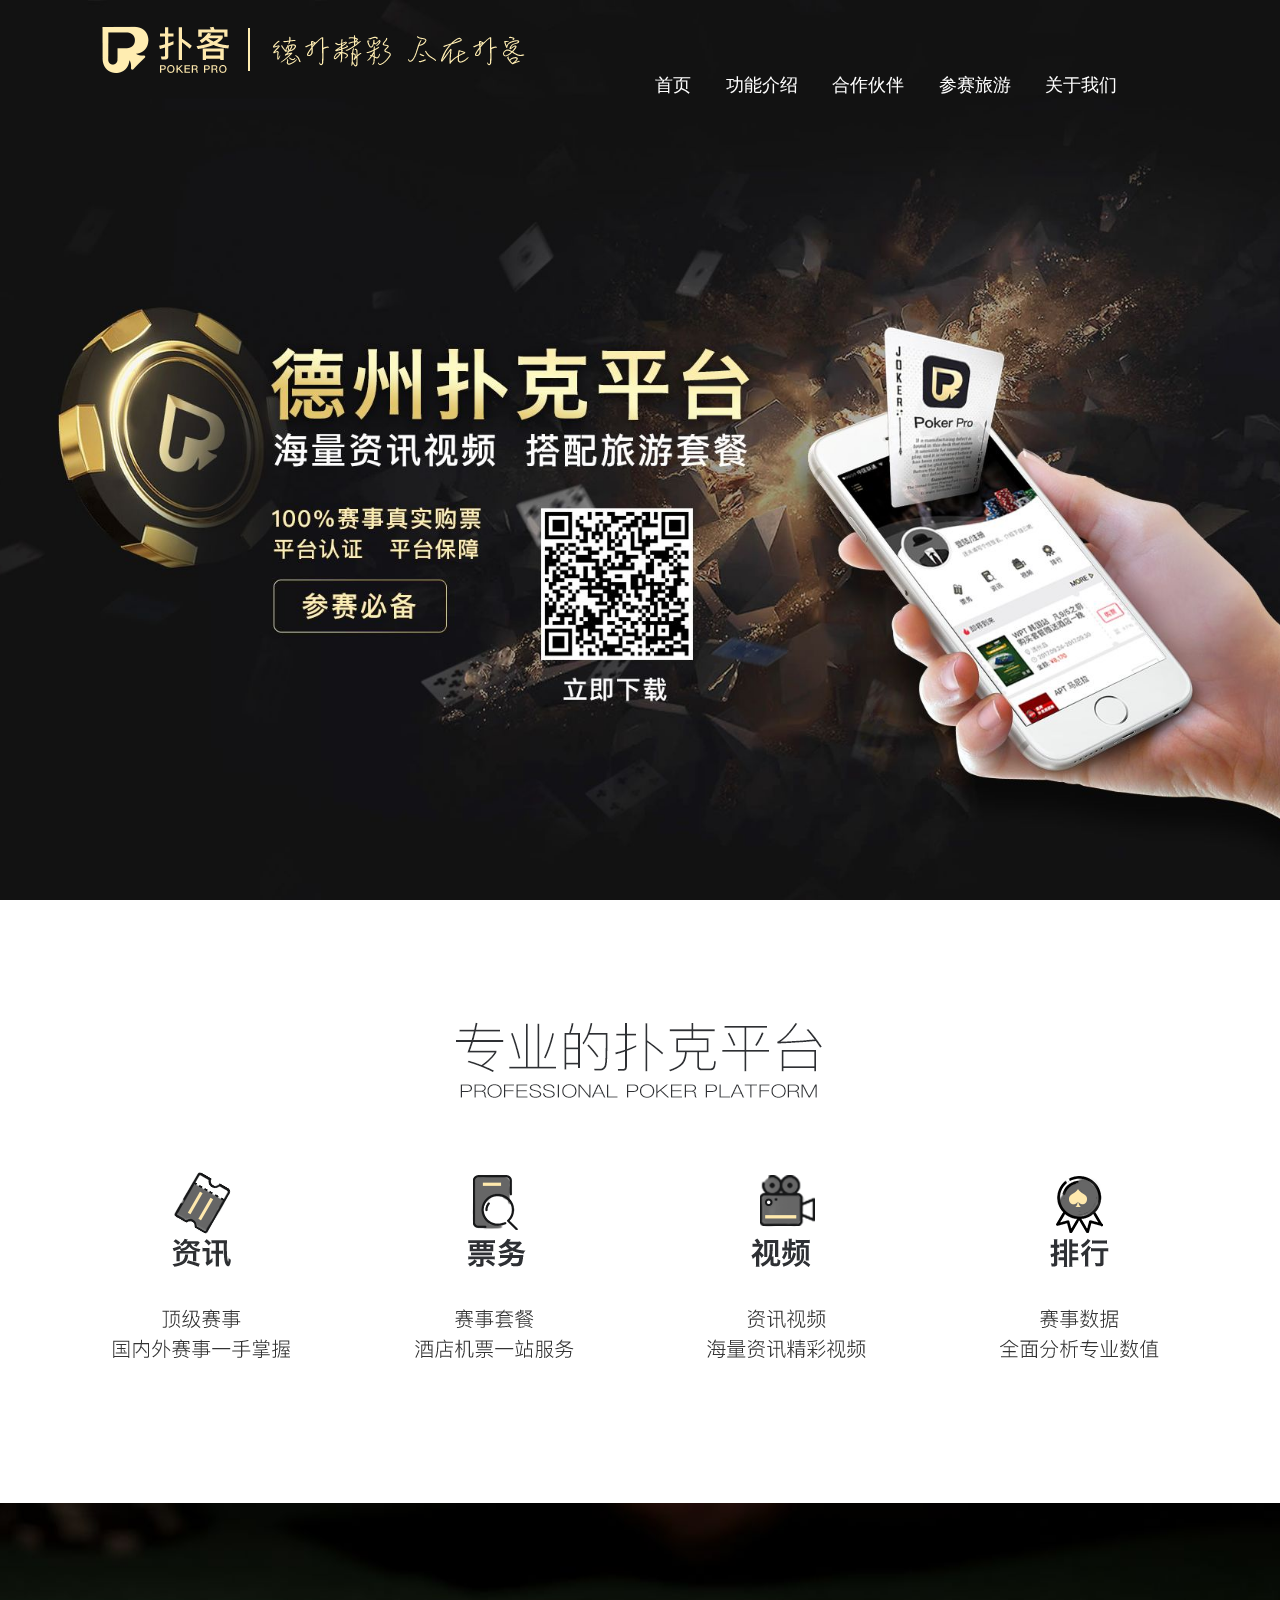
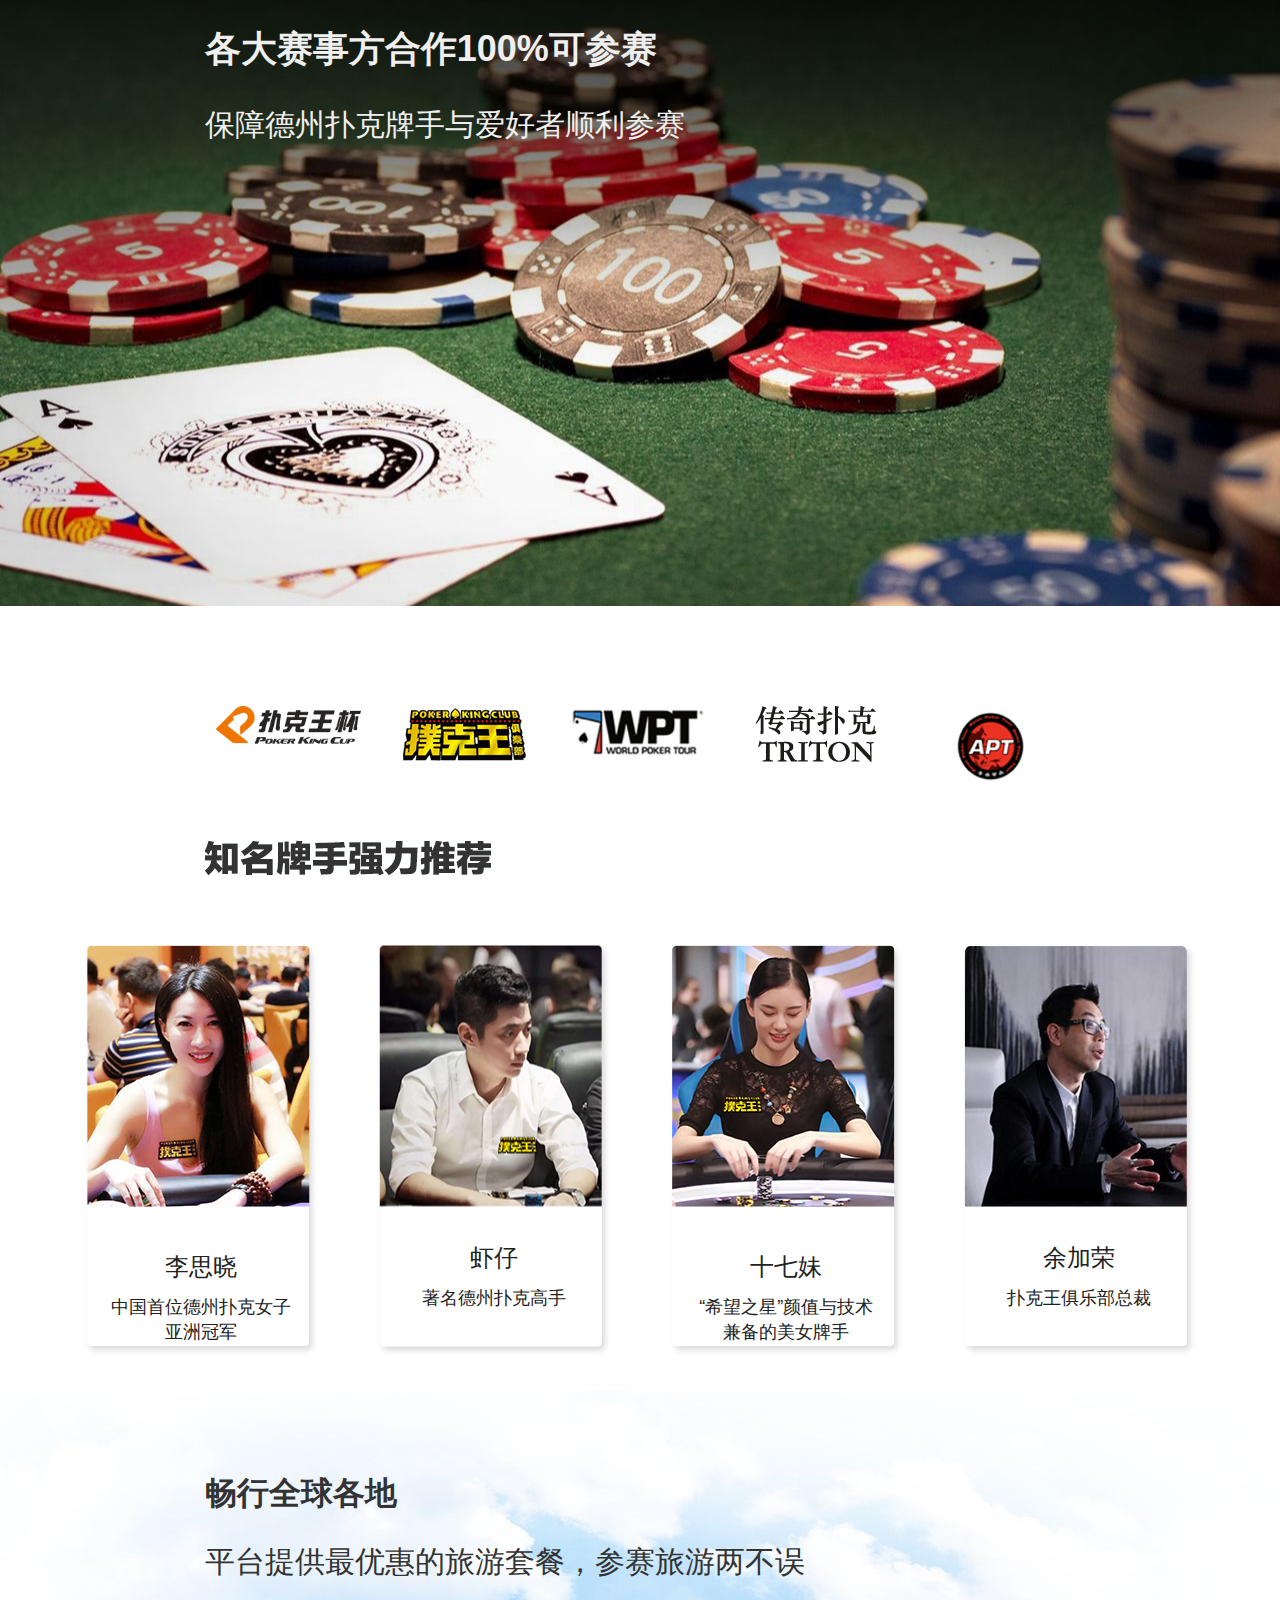
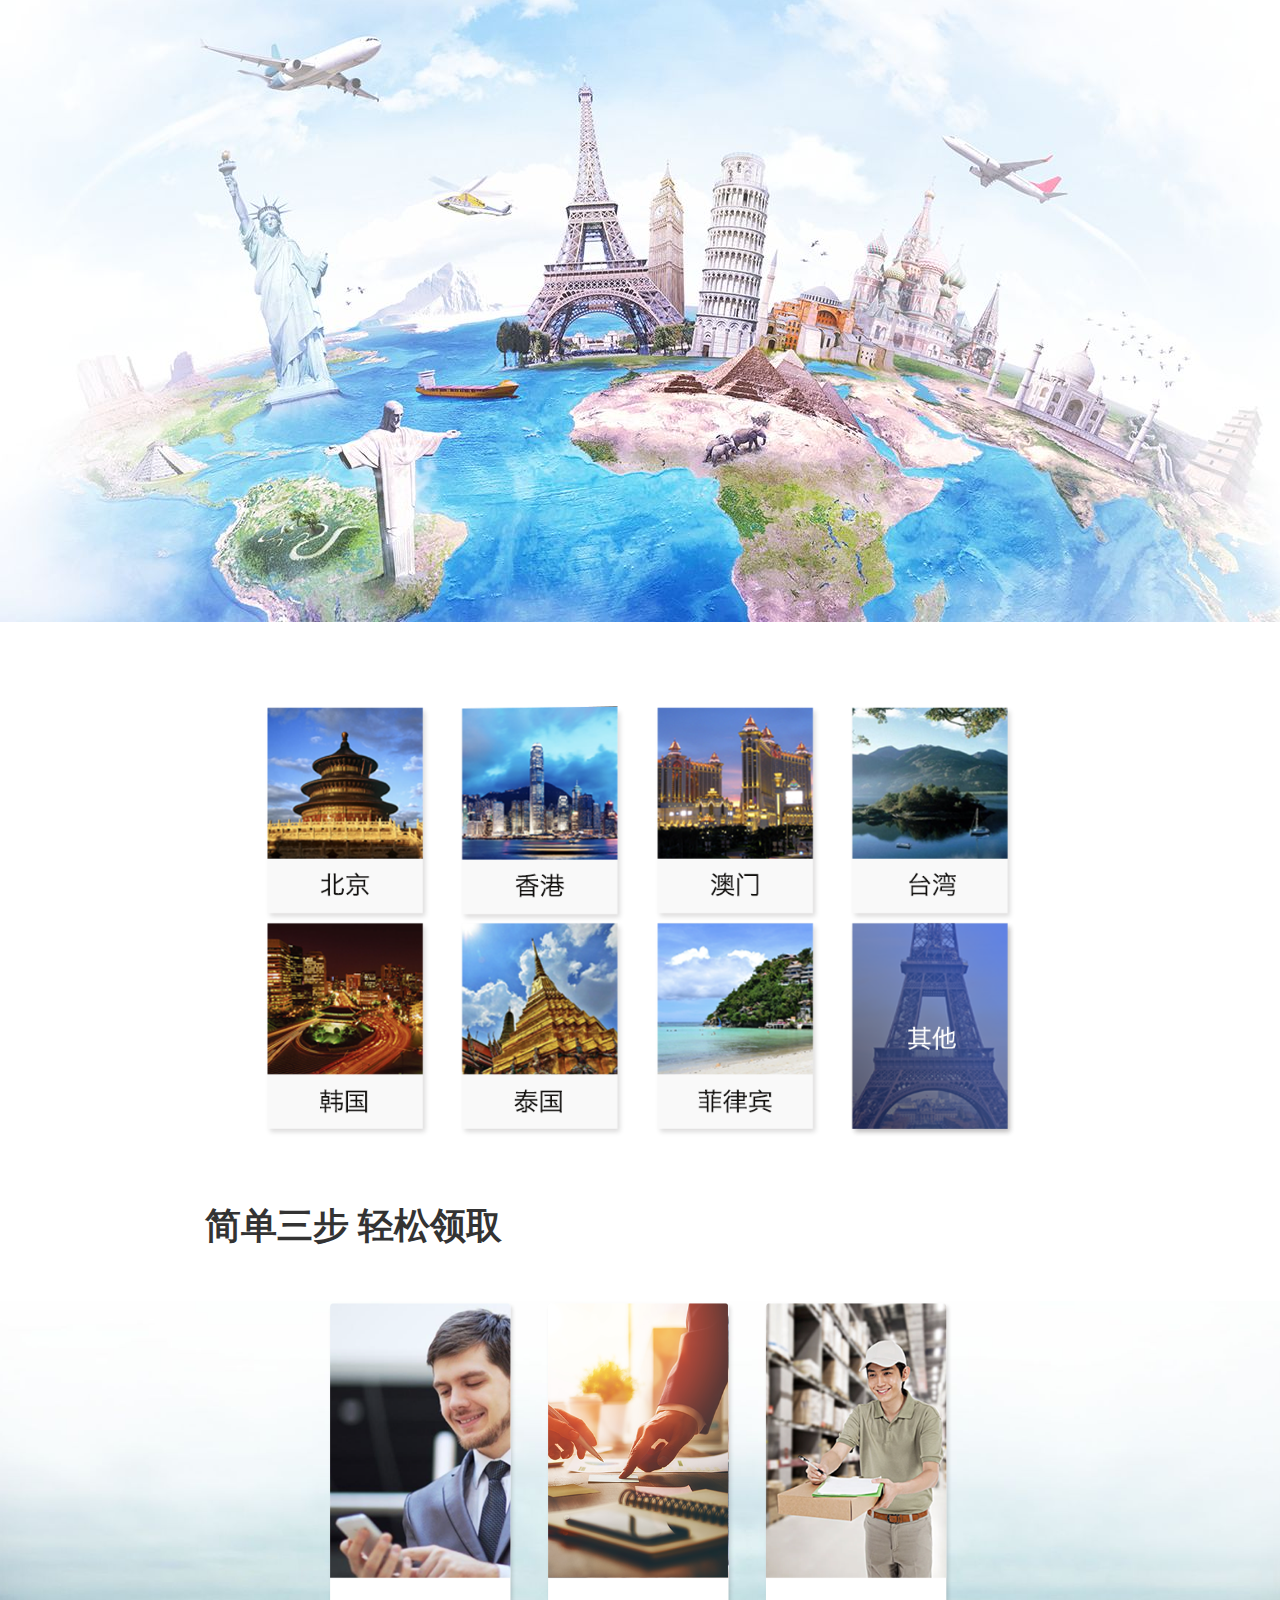
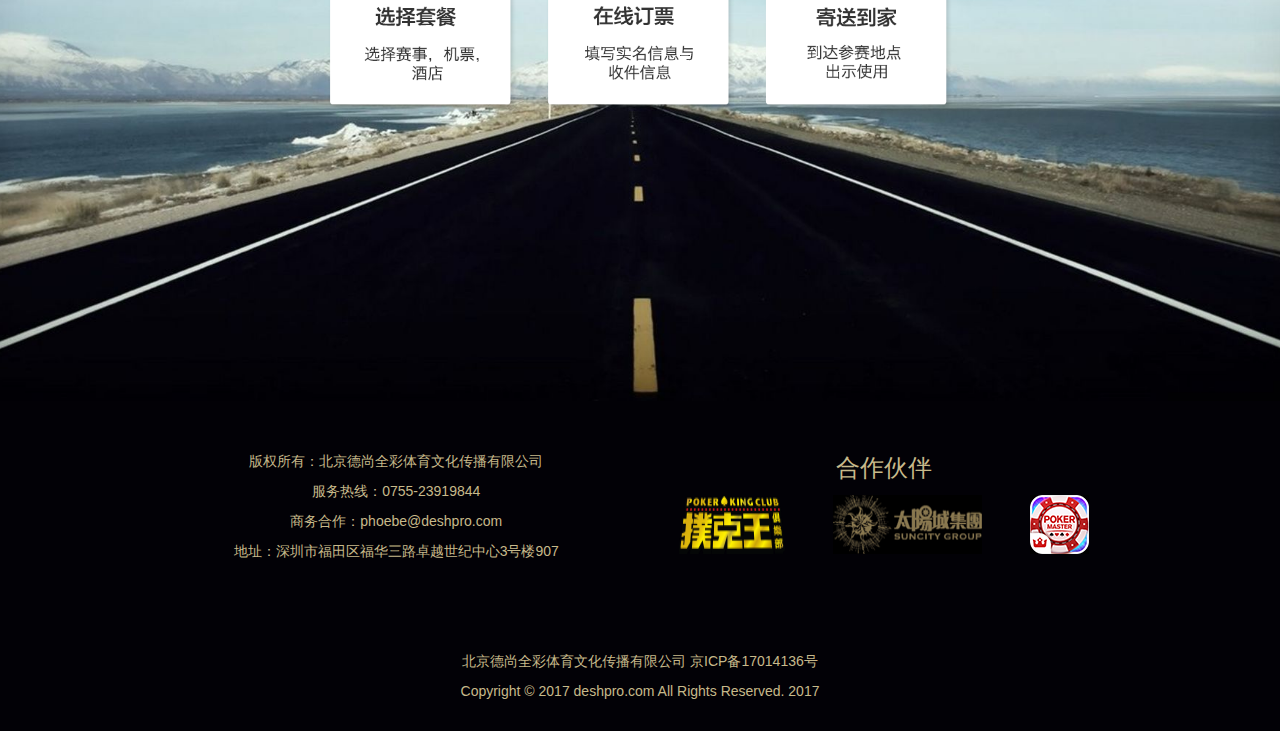
<file: index.html>
<!doctype html>
<!--[if lt IE 7]>      <html class="no-js lt-ie9 lt-ie8 lt-ie7" lang=""> <![endif]-->
<!--[if IE 7]>         <html class="no-js lt-ie9 lt-ie8" lang=""> <![endif]-->
<!--[if IE 8]>         <html class="no-js lt-ie9" lang=""> <![endif]-->
<!--[if gt IE 8]><!-->
<html class="no-js" lang="">
<!--<![endif]-->

<head>
<meta charset="utf-8">
<meta name="description" content="">
<meta name="viewport" content="width=device-width, initial-scale=1">
<title>Lexis - Minimal, Corporate Bootstrap template</title>
<link rel="stylesheet" href="css/bootstrap.min.css">
<link rel="stylesheet" href="css/flexslider.css">
<link rel="stylesheet" href="css/jquery.fancybox.css">
<link rel="stylesheet" href="css/main.css">
<link rel="stylesheet" href="css/responsive.css">
<link rel="stylesheet" href="css/font-icon.css">
<link rel="stylesheet" href="css/animate.min.css">
<link rel="stylesheet" href="https://maxcdn.bootstrapcdn.com/font-awesome/4.4.0/css/font-awesome.min.css">
</head>

<body>
<!-- header section -->
<section class="banner" role="banner" id="banner">
  <header id="header">
    <div class="header-content">
      <img src="images/shape.png" alt="" class="img-responsive" onclick="#banner">
      <div class="content-margin">
        <a class="logo" href="#footer">关于我们</a>
        <a class="logo" href="#dstp05">参赛旅游</a>
        <a class="logo" href="#dstp03">合作伙伴</a>
        <a class="logo" href="#intro">功能介绍</a>
        <a class="logo" href="#banner">首页</a>
      </div>

    </div>
  </header>
</section>
<!-- header section --> 
<!-- intro section -->
<section id="intro" class="section intro">
  <div class="col-md-8 col-md-offset-2 text-center">
  </div>
</section>
<!-- intro section --> 
<!-- services section -->
<section id="services" class="services service-section">
  <div class="container">
    <div class="row">
      <div class="col-md-3 col-sm-6 services">
        <img src="images/ticketing_03.png" alt="" class="img-responsive">
        <div class="services-content">
          <img src="images/informationChar.png" alt="">
        </div>
      </div>
      <div class="col-md-3 col-sm-6 services">
        <img src="images/information_03.png" alt="" class="img-responsive">
        <div class="services-content">
          <img src="images/ticketingChar.png" alt="">
        </div>
      </div>
      <div class="col-md-3 col-sm-6 services">
        <img src="images/video.png" alt="" class="img-responsive">
        <div class="services-content">
          <img src="images/vedioChar.png" alt="">
        </div>
      </div>
      <div class="col-md-3 col-sm-6 services">
        <img src="images/ranking.png" alt="" class="img-responsive">
        <div class="services-content">
          <img src="images/rankingChar.png" alt="">
        </div>
      </div>

    </div>
  </div>
</section>
<!-- services section -->
<section id="dstp03" class="section intro">
  <div class="col-md-8 col-md-offset-2 text-center">
  </div><br/>
  <p class="dstp03-p1"> 各大赛事方合作100%可参赛 </p><br/>
  <p class="dstp03-p2"> 保障德州扑克牌手与爱好者顺利参赛</p>
</section>
<section id="dstpMiddle_03" class="section intro">
  <div class="row">
    <div class="col-md-1 col-sm-6 services">
    </div>
    <div class="col-md-2 col-sm-6 services">
      <img src="images/poker_11.png" alt="" class="img-responsive">
    </div>
    <div class="col-md-2 col-sm-6 services">
      <img src="images/poker_13.png" alt="" class="img-responsive">
    </div>
    <div class="col-md-2 col-sm-6 services">
      <img src="images/poker_06.png" alt="" class="img-responsive">
    </div>
    <div class="col-md-2 col-sm-6 services">
      <img src="images/poker_08.png" alt="" class="img-responsive">
    </div>
    <div class="col-md-2 col-sm-6 services">
      <img src="images/poker_03.png" alt="" class="img-responsive">
    </div>
    <div class="col-md-1 col-sm-6 services">
    </div>
  </div>
</section>

<section id="knownPlayer_03" style="margin-top: 35px;margin-bottom: 18px;">
  <div class="col-md-8 col-md-offset-2 text-center">
  </div>
  <img src="images/knownPlayer_03.png" alt="" class="img-responsive" style="margin-left: 16%">
</section>


<section id="persons" class="services service-section">
  <div class="container">
    <div class="row">
      <div class="col-md-3 col-sm-6 services">
        <div class="persons person1">
          <div class="person">
            <p>李思晓</p>
            <p>中国首位德州扑克女子亚洲冠军</p>
          </div>
        </div>

      </div>
      <div class="col-md-3 col-sm-6 services">
        <div class="persons person2">
          <div class="person" style="text-align: center">
            <p>虾仔</p>
            <p>著名德州扑克高手</p><br/>
          </div>
        </div>

      </div>
      <div class="col-md-3 col-sm-6 services">
        <div class="persons person3">
          <div class="person">
            <p>十七妹</p>
            <p>“希望之星”颜值与技术兼备的美女牌手</p>
          </div>
        </div>

      </div>
      <div class="col-md-3 col-sm-6 services">
        <div class="persons person4">
          <div class="person" >
            <p>余加荣</p>
            <p>扑克王俱乐部总裁</p><br/>
          </div>
        </div>

      </div>
    </div>
  </div>
</section>
<section id="dstp05" class="section intro">
  <div class="col-md-8 col-md-offset-2 text-center">
  </div>
  <h2>畅行全球各地 </h2><br/>
  <p>平台提供最优惠的旅游套餐，参赛旅游两不误</p>
</section>

<section id="positions" class="services service-section">
  <div class="container">
    <div class="row">
      <div class="col-md-2 col-sm-6 positions">
      </div>
      <div class="col-md-2 col-sm-6 positions">
        <img src="images/group10.png" alt="" class="img-responsive">
      </div>
      <div class="col-md-2 col-sm-6 positions">
        <img src="images/group14.png" alt="" class="img-responsive">
      </div>
      <div class="col-md-2 col-sm-6 positions">
        <img src="images/group8.png" alt="" class="img-responsive">
      </div>
      <div class="col-md-2 col-sm-6 positions">
        <img src="images/group11.png" alt="" class="img-responsive">
      </div>
      <div class="col-md-2 col-sm-6 positions">
      </div>
    </div>

    <div class="row">
      <div class="col-md-2 col-sm-6 positions">
      </div>
      <div class="col-md-2 col-sm-6 positions">
        <img src="images/group9.png" alt="" class="img-responsive">
      </div>
      <div class="col-md-2 col-sm-6 positions">
        <img src="images/group6.png" alt="" class="img-responsive">
      </div>
      <div class="col-md-2 col-sm-6 positions">
        <img src="images/group13.png" alt="" class="img-responsive">
      </div>
      <div class="col-md-2 col-sm-6 positions">
        <img src="images/group12.png" alt="" class="img-responsive">
      </div>
      <div class="col-md-2 col-sm-6 positions">
      </div>
    </div>
  </div>
</section>
<!--这里图片未放-->
<section id="simple" >
  <p>简单三步 轻松领取</p>
</section>

<section id="dstp08" >
  <div class="col-md-8 col-md-offset-2 text-center">
  </div>
  <div class="row images">
    <div class="col-md-3 col-sm-6 image">
    </div>
    <div class="col-md-2 col-sm-6 image">
      <img src="images/group2.png" alt="" class="img-responsive">
    </div>
    <div class="col-md-2 col-sm-6 image">
      <img src="images/group1.png" alt="" class="img-responsive">
    </div>
    <div class="col-md-2 col-sm-6 image">
      <img src="images/produce.png" alt="" class="img-responsive">
    </div>
    <div class="col-md-3 col-sm-6 image">
    </div>
  </div>
</section>

<!-- Footer section -->
<footer class="footer" id="footer">
  <div class="footer-top section">
    <div class="container">
      <div class="row">
        <div class="footer-col col-md-1">
        </div>
        <div class="footer-col col-md-5 footerP" style="text-align: center">
          <p>版权所有：北京德尚全彩体育文化传播有限公司</p>
          <p>服务热线：0755-23919844</p>
          <p>商务合作：phoebe@deshpro.com</p>
          <p>地址：深圳市福田区福华三路卓越世纪中心3号楼907</p>
        </div>
        <div class="footer-col col-md-5" style="text-align: center;font-size:24px; color:#c7b98a;">
          <p>合作伙伴</p>
          <div class="footerImg">
            <img src="images/footer1.png" alt="" >
            <img src="images/footer3.png" alt="" >
            <img src="images/footer2.png" alt="" >
          </div>
        </div>
        <div class="footer-col col-md-1">
        </div>
      </div>
      <div style="text-align: center;font-size:14px; color:#c7b98a;">
        <p>北京德尚全彩体育文化传播有限公司 京ICP备17014136号</p>
        <p>Copyright © 2017 deshpro.com  All Rights Reserved. 2017</p>
      </div>
    </div>
  </div>
  <!-- footer top -->
</footer>
<!-- Footer section --> 
<!-- JS FILES --> 
<script src="https://ajax.googleapis.com/ajax/libs/jquery/1.11.3/jquery.min.js"></script> 
<script src="js/bootstrap.min.js"></script> 
<script src="js/jquery.flexslider-min.js"></script> 
<script src="js/jquery.fancybox.pack.js"></script>
<script src="js/modernizr.js"></script> 
<script src="js/main.js"></script> 
<script type="text/javascript" src="js/jquery.contact.js"></script>
</body>
</html>
</file>
<file: css/main.css>
/* ------------------------------------------------------------------------------
	Typography
-------------------------------------------------------------------------------*/

.btn {
	background-color: #3bc492;
	color: #fff;
	font-size: 13px;
	font-weight: 600;
	border: 0;
	-moz-border-radius: 2px;
	-webkit-border-radius: 2px;
	border-radius: 2px;
	display: inline-block;
	text-transform: uppercase;
}
.btn:hover, .btn:focus {
	background-color: #3d3d3d;
	color: #fff;
}
.btn-large {
	padding: 15px 40px;
}
/* ------------------------------------------------------------------------------
	Global Styles
-------------------------------------------------------------------------------*/
a {
	color: #e84545;
}
a:hover, a:focus {
	text-decoration: none;
	-moz-transition: background-color, color, 0.3s;
	-o-transition: background-color, color, 0.3s;
	-webkit-transition: background-color, color, 0.3s;
	transition: background-color, color, 0.3s;
}
body {
	margin:0;
	padding:0;
	font-family: "Open Sans", Arial, sans-serif;
	font-weight: 400;
	color: #6c7279;
}
ul, ol {
	margin: 0;
	padding: 0;
}
ul li {
	list-style: none;
}
.section {
	padding: 100px 0;
	padding-bottom: 20px;
}
.no-padding {
	padding: 0;
}
.no-gutter [class*=col-] {
	padding-right: 0;
	padding-left: 0;
}
.space {
	margin-top: 60px;
}
.copyrights{
	text-indent:-9999px;
	height:0;
	line-height:0;
	font-size:0;
	overflow:hidden;
}
/* ------------------------------------------------------------------------------
	Header
-------------------------------------------------------------------------------*/
#header {
	position: fixed;
	width: 100%;
	z-index: 999;
}
#header .header-content {
	width: 100%;
	-moz-transition: padding 0.3s;
	-o-transition: padding 0.3s;
	-webkit-transition: padding 0.3s;
	transition: padding 0.3s;
}

#header .header-content a{
	float:right;
	padding-right: 3%;

}
#header .logo {
	float: left;
	color:#fff;
	text-decoration:none;
	text-transform:uppercase;

	/*letter-spacing:7px;*/
}
#header.fixed {
	background-color: #000000;
}
#header.fixed a {
	color: #ffffff;

}

@media screen and (min-width: 739px) {
	#header.fixed .header-content {
		border-bottom: 0;
		background-color:#000000;
		display:flex;
		justify-content:space-between;

	}
	#header.fixed .header-content img {
		float: left;
		margin-bottom: 2.5%;
		height:auto;
		margin-left:8%;margin-top:2%;
	}

	#header.fixed .header-content .content-margin {
		float: right;
		width: 60%;
		margin-top: 3%;
	}
}
@media screen and (max-width: 739px){
	#header.fixed .header-content {
		border-bottom: 0;
		background-color:#000000;
	}
	#header.fixed .header-content img{
		float:none;
		display: block;
		margin-top: 0;
	}
	#header.fixed .header-content .content-margin{
		float: none;
		margin-top: 3%;
	}
}
#header.fixed .header-content .content-margin .logo{

}


.navigation.open {
	opacity: 0.9;
	visibility: visible;
	-moz-transition: opacity 0.5s;
	-o-transition: opacity 0.5s;
	-webkit-transition: opacity 0.5s;
	transition: opacity 0.5s;
}
.navigation {
	float: right;
}
.navigation li {
	display: inline-block;
}
.navigation a {
	color: rgba(255, 255, 255, 0.75);
	font-size: 13px;
	font-weight: 700;
	margin-left: 40px;
	text-transform: uppercase;
}
.navigation a:hover, .navigation a.active {
	color: #fff;
}
.nav-toggle {
	display: none;
	height: 44px;
	overflow: hidden;
	position: fixed;
	right: 5%;
	text-indent: 100%;
	top: 32px;
	white-space: nowrap;
	width: 44px;
	z-index: 99999;
	-moz-transition: all 0.3s;
	-o-transition: all 0.3s;
	-webkit-transition: all 0.3s;
	transition: all 0.3s;
}
.nav-toggle:before, .nav-toggle:after {
	border-radius: 50%;
	content: "";
	height: 100%;
	left: 0;
	position: absolute;
	top: 0;
	width: 100%;
	-moz-transform: translateZ(0);
	-ms-transform: translateZ(0);
	-webkit-transform: translateZ(0);
	transform: translateZ(0);
	-moz-backface-visibility: hidden;
	-webkit-backface-visibility: hidden;
	backface-visibility: hidden;
	-moz-transition-property: -moz-transform;
	-o-transition-property: -o-transform;
	-webkit-transition-property: -webkit-transform;
	transition-property: transform;
}
.nav-toggle:before {
	background-color: #e84545;
	-moz-transform: scale(1);
	-ms-transform: scale(1);
	-webkit-transform: scale(1);
	transform: scale(1);
	-moz-transition-duration: 0.3s;
	-o-transition-duration: 0.3s;
	-webkit-transition-duration: 0.3s;
	transition-duration: 0.3s;
}
.nav-toggle:after {
	background-color: #e84545;
	-moz-transform: scale(0);
	-ms-transform: scale(0);
	-webkit-transform: scale(0);
	transform: scale(0);
	-moz-transition-duration: 0s;
	-o-transition-duration: 0s;
	-webkit-transition-duration: 0s;
	transition-duration: 0s;
}
.nav-toggle span {
	background-color: #fff;
	bottom: auto;
	display: inline-block;
	height: 3px;
	left: 50%;
	position: absolute;
	right: auto;
	top: 50%;
	width: 18px;
	z-index: 10;
	-moz-transform: translateX(-50%) translateY(-50%);
	-ms-transform: translateX(-50%) translateY(-50%);
	-webkit-transform: translateX(-50%) translateY(-50%);
	transform: translateX(-50%) translateY(-50%);
}
.nav-toggle span:before, .nav-toggle span:after {
	background-color: #fff;
	content: "";
	height: 100%;
	position: absolute;
	right: 0;
	top: 0;
	width: 100%;
	-moz-transform: translateZ(0);
	-ms-transform: translateZ(0);
	-webkit-transform: translateZ(0);
	transform: translateZ(0);
	-moz-backface-visibility: hidden;
	-webkit-backface-visibility: hidden;
	backface-visibility: hidden;
	-moz-transition: -moz-transform 0.3s;
	-o-transition: -o-transform 0.3s;
	-webkit-transition: -webkit-transform 0.3s;
	transition: transform 0.3s;
}
.nav-toggle span:before {
	-moz-transform: translateY(-6px) rotate(0deg);
	-ms-transform: translateY(-6px) rotate(0deg);
	-webkit-transform: translateY(-6px) rotate(0deg);
	transform: translateY(-6px) rotate(0deg);
}
.nav-toggle span:after {
	-moz-transform: translateY(6px) rotate(0deg);
	-ms-transform: translateY(6px) rotate(0deg);
	-webkit-transform: translateY(6px) rotate(0deg);
	transform: translateY(6px) rotate(0deg);
}
.nav-toggle.close-nav:before {
	-moz-transform: scale(0);
	-ms-transform: scale(0);
	-webkit-transform: scale(0);
	transform: scale(0);
}
.nav-toggle.close-nav:after {
	-moz-transform: scale(1);
	-ms-transform: scale(1);
	-webkit-transform: scale(1);
	transform: scale(1);
}
.nav-toggle.close-nav span {
	background-color: rgba(255, 255, 255, 0);
}
.nav-toggle.close-nav span:before, .nav-toggle.close-nav span:after {
	background-color: #fff;
}
.nav-toggle.close-nav span:before {
	-moz-transform: translateY(0) rotate(45deg);
	-ms-transform: translateY(0) rotate(45deg);
	-webkit-transform: translateY(0) rotate(45deg);
	transform: translateY(0) rotate(45deg);
}
.nav-toggle.close-nav span:after {
	-moz-transform: translateY(0) rotate(-45deg);
	-ms-transform: translateY(0) rotate(-45deg);
	-webkit-transform: translateY(0) rotate(-45deg);
	transform: translateY(0) rotate(-45deg);
}
/* ------------------------------------------------------------------------------
	Banner
-------------------------------------------------------------------------------*/

#intro {
	background: url(../images/pokerPlatform_03.png) no-repeat center;
	margin-top:100px;
}
.banner {
	background: url(../images/banner.png) no-repeat top center;
	-moz-background-size: cover;
	-o-background-size:cover;
	-webkit-background-size:cover ;
	background-size:cover;
	width:100%;
	min-height: 900px;
}
.banner-text {
	padding-top: 22%;
}
.banner-text h1 {
	color: #fff;
	font-family: "Open Sans", Arial, sans-serif;
	font-size: 65px;
	font-weight: 700;
	text-transform: uppercase;
}
.banner-text p {
	color: rgba(255, 255, 255, 0.60);
	font-size: 16px;
	font-weight: 400;
	line-height: 24px;
	margin-top: 30px;
	margin-bottom: 80px;
}

.header-content a{
	float:right;
	font-size:18px;
}
#header .header-content img{
	margin-left:8%;margin-top:2%;
}
#header .header-content .content-margin{
	margin-right: 10%;
}
#persons .persons{
	position:relative;
	-moz-background-size: auto;
	-o-background-size:auto;
	-webkit-background-size:auto ;
	background-size:auto;
	min-height: 412px;
	max-width: 234px;
	margin:0 auto;
}

#persons .person1{
	background: url(../images/group3.png) no-repeat center;
	display: flex;
	justify-content: center;
	align-items: flex-end;
}
#persons .person2{
	background: url(../images/group5.png) no-repeat center;
	display: flex;
	justify-content: center;
	align-items: flex-end;
}
#persons .person3{
	background: url(../images/group4.png) no-repeat center;
	display: flex;
	justify-content: center;
	align-items: flex-end;
}
#persons .person4{
	background: url(../images/group7.png) no-repeat center;
	display: flex;
	justify-content: center;
	align-items: flex-end;
}
#persons .persons .person{
	font-size: 24.09px;
	color:#212121;
	text-align: center;
	box-sizing: border-box;
width:80%;
}
#persons .persons .person p:nth-child(2){

}
#persons .persons .person p:nth-child(2){
	font-size: 18px;
	text-align: center;

}

.service-section {
	padding-top: 50px;
}
.services{
	text-align: center;
}
.services img,.services .services-content {
	width:auto;
	height:auto;
	margin: auto;
}
.services-content img{
	margin: auto;
}
#dstp03{
	margin-top: 140px;
	background: url(../images/dstp03.png) no-repeat center;
	width:100%;
	min-height: 703px;
}
.dstp03-p1{
	font-size: 36px;
	color:#efefef;
	margin-left: 16%;
	font-weight: bolder;
}
.dstp03-p2{
	font-size: 30px;
	color:#efefef;
	margin-left: 16%;
}
#dstpMiddle_03{
width:80%;
	margin:0 auto;

}
#knownPlayer_03{
	mix-height:100px;
	/*background: url(../images/knownPlayer_03.png) no-repeat left;*/


}

#dstp05{
	background: url(../images/dstp05.png) no-repeat center;
	width:100%;
	min-height: 900px;
}

#dstp05 p{
	font-size: 30px;
	color:#333333;
	margin-left: 16%;
}
#dstp05 h2{
	font-size: 32px;
	font-weight: bolder;
	color:#333333;
	margin-left: 16%;
	font-family: Georgia;
}
#dstp08{
	background: url(../images/dstp08.png) no-repeat center;
	-moz-background-size: cover;
	-o-background-size:cover;
	-webkit-background-size:cover ;
	background-size:cover;
	width:100%;
	min-height: 700px;

}

.images .image img{
	width:auto;
	height:auto;
	margin: 0 auto;
}
.positions{
	text-align: center;
}
#simple{
	margin-top: 5%;
	height:100px;
}
#simple p{
	color:#333333;
	font-size:36px;
	font-family:"Lanting Black" ! important;
	font-weight:bolder;
	margin-left: 16%;
}
/* ------------------------------------------------------------------------------
	 Works
-------------------------------------------------------------------------------*/
.work {
	-moz-box-shadow: 0 0 0 1px #fff;
	-webkit-box-shadow: 0 0 0 1px #fff;
	box-shadow: 0 0 0 1px #fff;
	overflow: hidden;
	position: relative;
}
.work img {
	width: 100%;
	height: 100%;
}
.work .overlay {
	background: rgba(0, 174, 218, 0.9);
	height: 100%;
	left: 0;
	opacity: 0;
	position: absolute;
	top: 0;
	width: 100%;
	-moz-transition: opacity, 0.3s;
	-o-transition: opacity, 0.3s;
	-webkit-transition: opacity, 0.3s;
	transition: opacity, 0.3s;
}
.work .overlay-caption {
	position: absolute;
	text-align: center;
	top: 50%;
	width: 100%;
	-moz-transform: translateY(-50%);
	-ms-transform: translateY(-50%);
	-webkit-transform: translateY(-50%);
	transform: translateY(-50%);
}
.work h5, .work p, .work img {
	-moz-transition: all, 0.5s;
	-o-transition: all, 0.5s;
	-webkit-transition: all, 0.5s;
	transition: all, 0.5s;
}
.work h5, .work p {
	color: #fff;
	margin: 0;
	opacity: 0;
}
.work span {
	font-size: 45px;
}
.work h5 {
	margin-bottom: 5px;
	-moz-transform: translate3d(0, -200%, 0);
	-ms-transform: translate3d(0, -200%, 0);
	-webkit-transform: translate3d(0, -200%, 0);
	transform: translate3d(0, -200%, 0);
}
.work p {
	-moz-transform: translate3d(0, 200%, 0);
	-ms-transform: translate3d(0, 200%, 0);
	-webkit-transform: translate3d(0, 200%, 0);
	transform: translate3d(0, 200%, 0);
}
.work-box:hover img {
	-moz-transform: scale(1.2);
	-ms-transform: scale(1.2);
	-webkit-transform: scale(1.2);
	transform: scale(1.2);
}
.work-box:hover .overlay {
	opacity: 1;
}
.work-box:hover .overlay h5, .work-box:hover .overlay p {
	opacity: 1;
	-moz-transform: translate3d(0, 0, 0);
	-ms-transform: translate3d(0, 0, 0);
	-webkit-transform: translate3d(0, 0, 0);
	transform: translate3d(0, 0, 0);
}
/* ------------------------------------------------------------------------------
	 Teams
-------------------------------------------------------------------------------*/
.person {
	max-width: 270px;
	text-align: center;
}
.person img {
	width: 150px;
	height: 150px;
	margin: auto;
}
.person-content {
	margin-top: 20px;
}
.person h4 {
	font-weight: 400;
}
.person h5 {
	color: #00aeda;
	font-size: 13px;
	font-weight: 400;
	margin-bottom: 20px;
}
.social-icons, .footer .footer-share {
	margin-top: 30px;
}
.social-icons li, .footer .footer-share li {
	display: inline-block;
	float: none;
}
.social-icons a, .footer .footer-share a {
	border: 1px solid #e8ecee;
	-moz-border-radius: 50%;
	-webkit-border-radius: 50%;
	border-radius: 50%;
	color: #c6cacc;
	display: block;
	font-size: 14px;
	height: 32px;
	line-height: 32px;
	margin-right: 5px;
	text-align: center;
	width: 32px;
}
.social-icons a:hover {
	background-color: #00aeda;
	border-color: #01a9d4;
	color: #fff;
}
/* ------------------------------------------------------------------------------
	 Testimonials
-------------------------------------------------------------------------------*/
.testimonials {
	background-color: #00aeda;
	position: relative;
	text-align: center;
}
.testimonials blockquote {
	border: 0;
	margin: 0;
	padding: 100px 15%;
}
.testimonials h1 {
	color: #fff;
	font: 23px "Merriweather";
	font-weight: 300;
}
.testimonials p {
	color: #fff;
	display: block;
	font-size: 13px;
	font-style: normal;
	letter-spacing: 2px;
	font-weight: 400;
	margin-top: 30px;
	text-transform: uppercase;
}
.flex-control-nav {
	margin-top: 2%;
	bottom: 0 !important;
	position: relative!important;
	right: 0;
	text-align: center;
	width: 100%!important;
	z-index: 100;
}
/* ------------------------------------------------------------------------------
	Contact form
-------------------------------------------------------------------------------*/
.conForm {
	text-align: center;
}
.conForm h5 {
	font-size: 30px;
}
.conForm p {
	text-align: center;
	margin: 7%;
}
.conForm input {
	color: #797979;
	padding: 15px 30px;
	border: none;
	margin-right: 3%;
	margin-bottom: 30px;
	outline: none;
	font-style: normal;
	border-bottom: #e0e0e0 1px solid;
	font-size: 15px;
}
.conForm input.noMarr {
	margin-right: 0;
}
.conForm textarea {
	color: #797979;
	padding: 15px 30px;
	margin-bottom: 18px;
	outline: none;
	height: 150px;
	font-style: normal;
	resize: none;
	font-size: 15px;
	border: none;
	border-bottom: #e0e0e0 1px solid;
}
.conForm .submitBnt {
	background: #3bc492;
	color: #fff;
	margin-top: 30px;
padding:15px 30px 15px 30px;
	font-size: 13px;
	font-weight: 600;
	letter-spacing: 5px;
	border: 0;
	-moz-border-radius: 2px;
	-webkit-border-radius: 2px;
	border-radius: 2px;
	display: inline-block;
	text-transform: uppercase;
}
.conForm .submitBnt:hover {
	background: #3d3d3d;
	color: #fff;
}
#success_page{
	color: #00bdbd;
	font-weight: 500;
}
.error_message{
	color: #ff675f;
	padding-bottom: 15px;
	font-weight: 500;
}
#success_page h3{
	font-size:17px;
	color:#5ed07b;
	font-weight: 700;
}

/* ------------------------------------------------------------------------------
	 Footer
-------------------------------------------------------------------------------*/
.footer {
	text-align: center;
}
.footer .footerP{
	text-align: left;
	font-size:14px;
}
.footer .footerP p{
	font-size:14px;
	color:#c7b98a;
}
.footer-top {
	background-color: #020106;
	padding-top: 50px;
}
.footer-bottom {
	background-color: #313454;
	padding: 20px 0;
}
.footer .footer-col {
	margin-bottom: 80px;
}

.footer a:hover {
	color: #e84545;
}
.footerImg{
	display: flex;
	justify-content:space-around;
}
</file>
<file: css/responsive.css>
@media screen and (max-width: 1024px) {
 #header .header-content {
 padding: 40px 0;
}
 #header.fixed a {
 color: #ffffff;
}
 .nav-toggle {
 display: block;
}
 .navigation {
 position: fixed;
 background-color: #000;
 width: 100%;
 height: 100%;
 top: 0;
 left: 0;
 z-index: 99999;
 visibility: hidden;
 opacity: 0;
 -webkit-transition: opacity 0.5s, visibility 0s 0.5s;
 transition: opacity 0.5s, visibility 0s 0.5s;
}
 .navigation .primary-nav {
 position: relative;
 top: 45%;
 -moz-transform: translateY(-45%);
 -ms-transform: translateY(-45%);
 -webkit-transform: translateY(-45%);
 transform: translateY(-45%);
}
 .navigation li {
 display: block;
 margin-bottom: 20px;
}
 .navigation a {
 display: block;
 font-size: 25px;
 margin: 0;
 text-align: center;
}
 .person {
 margin: 0 auto 50px;
}
 .person-content {
 text-align: center;
}
 .person .social-icons li {
 display: inline-block;
 float: none;
 margin-bottom: 5px;
}
 .testimonials blockquote {
 padding: 20px 5% 0;
}
 .testimonials p {
 font-size: 12px;
}
 .flex-control-nav {
 bottom: 20px;
}
}
@media screen and (max-width: 768px) {
 .banner-text {
 padding-top: 30%;
}
 .banner-text h1 {
 font-size: 42px;
}
 .banner-text p {
 font-size: 18px;
}
 .flexslider {
 padding-bottom: 80px;
}
 .flex-control-nav {
 width: 100%;
}
 .footer .footer-col {
 margin-bottom: 50px;
}
}
@media screen and (max-width: 640px) {
 .banner-text {
  padding-top: 35%;
 }

 .testimonials p {
  font-size: 12px;
 }
}
@media screen and (max-width: 480px) {
 .banner-text {
  padding-top: 45%;
 }

 .banner-text h1 {
  font-size: 32px;
 }

 .testimonials p {
  font-size: 12px;
 }
}
@media screen and (max-width: 320px) {
 .banner-text {
  padding-top: 55%;
 }

 .testimonials blockquote {
  padding: 20px 5% 0;
 }

 .testimonials p {
  font-size: 12px;
 }
}
</file>
<file: css/font-icon.css>
/* ==========================================================================
	Font Icon (http://www.elegantthemes.com/blog/freebie-of-the-week/free-line-style-icons)
========================================================================== */
@font-face {
  font-family: "elegant-theme-line";
  src: url('../fonts/elegant-theme-line.ttf?1439850014') format('truetype'), url('../fonts/elegant-theme-line.eot?1439850014') format('embedded-opentype'), url('../fonts/elegant-theme-line.svg?1439850014') format('svg'), url('../fonts/elegant-theme-line.woff?1439850014') format('woff'); }
.icon {
  font-family: 'elegant-theme-line';
  speak: none;
  font-style: normal;
  font-weight: normal;
  font-variant: normal;
  text-transform: none;
  line-height: 1;
  /* Better Font Rendering =========== */
  -webkit-font-smoothing: antialiased;
  -moz-osx-font-smoothing: grayscale; }

.icon-mobile:before {
  content: "\e000"; }

.icon-laptop:before {
  content: "\e001"; }

.icon-desktop:before {
  content: "\e002"; }

.icon-tablet:before {
  content: "\e003"; }

.icon-phone:before {
  content: "\e004"; }

.icon-document:before {
  content: "\e005"; }

.icon-documents:before {
  content: "\e006"; }

.icon-search:before {
  content: "\e007"; }

.icon-clipboard:before {
  content: "\e008"; }

.icon-newspaper:before {
  content: "\e009"; }

.icon-notebook:before {
  content: "\e00a"; }

.icon-book-open:before {
  content: "\e00b"; }

.icon-browser:before {
  content: "\e00c"; }

.icon-calendar:before {
  content: "\e00d"; }

.icon-presentation:before {
  content: "\e00e"; }

.icon-picture:before {
  content: "\e00f"; }

.icon-pictures:before {
  content: "\e010"; }

.icon-video:before {
  content: "\e011"; }

.icon-camera:before {
  content: "\e012"; }

.icon-printer:before {
  content: "\e013"; }

.icon-toolbox:before {
  content: "\e014"; }

.icon-briefcase:before {
  content: "\e015"; }

.icon-wallet:before {
  content: "\e016"; }

.icon-gift:before {
  content: "\e017"; }

.icon-bargraph:before {
  content: "\e018"; }

.icon-grid:before {
  content: "\e019"; }

.icon-expand:before {
  content: "\e01a"; }

.icon-focus:before {
  content: "\e01b"; }

.icon-edit:before {
  content: "\e01c"; }

.icon-adjustments:before {
  content: "\e01d"; }

.icon-ribbon:before {
  content: "\e01e"; }

.icon-hourglass:before {
  content: "\e01f"; }

.icon-lock:before {
  content: "\e020"; }

.icon-megaphone:before {
  content: "\e021"; }

.icon-shield:before {
  content: "\e022"; }

.icon-trophy:before {
  content: "\e023"; }

.icon-flag:before {
  content: "\e024"; }

.icon-map:before {
  content: "\e025"; }

.icon-puzzle:before {
  content: "\e026"; }

.icon-basket:before {
  content: "\e027"; }

.icon-envelope:before {
  content: "\e028"; }

.icon-streetsign:before {
  content: "\e029"; }

.icon-telescope:before {
  content: "\e02a"; }

.icon-gears:before {
  content: "\e02b"; }

.icon-key:before {
  content: "\e02c"; }

.icon-paperclip:before {
  content: "\e02d"; }

.icon-attachment:before {
  content: "\e02e"; }

.icon-pricetags:before {
  content: "\e02f"; }

.icon-lightbulb:before {
  content: "\e030"; }

.icon-layers:before {
  content: "\e031"; }

.icon-pencil:before {
  content: "\e032"; }

.icon-tools:before {
  content: "\e033"; }

.icon-tools-2:before {
  content: "\e034"; }

.icon-scissors:before {
  content: "\e035"; }

.icon-paintbrush:before {
  content: "\e036"; }

.icon-magnifying-glass:before {
  content: "\e037"; }

.icon-circle-compass:before {
  content: "\e038"; }

.icon-linegraph:before {
  content: "\e039"; }

.icon-mic:before {
  content: "\e03a"; }

.icon-strategy:before {
  content: "\e03b"; }

.icon-beaker:before {
  content: "\e03c"; }

.icon-caution:before {
  content: "\e03d"; }

.icon-recycle:before {
  content: "\e03e"; }

.icon-anchor:before {
  content: "\e03f"; }

.icon-profile-male:before {
  content: "\e040"; }


.icon-profile-female:before {
  content: "\e041"; }

.icon-bike:before {
  content: "\e042"; }

.icon-wine:before {
  content: "\e043"; }

.icon-hotairballoon:before {
  content: "\e044"; }

.icon-globe:before {
  content: "\e045"; }

.icon-genius:before {
  content: "\e046"; }

.icon-map-pin:before {
  content: "\e047"; }

.icon-dial:before {
  content: "\e048"; }

.icon-chat:before {
  content: "\e049"; }

.icon-heart:before {
  content: "\e04a"; }

.icon-cloud:before {
  content: "\e04b"; }

.icon-upload:before {
  content: "\e04c"; }

.icon-download:before {
  content: "\e04d"; }

.icon-target:before {
  content: "\e04e"; }

.icon-hazardous:before {
  content: "\e04f"; }

.icon-piechart:before {
  content: "\e050"; }

.icon-speedometer:before {
  content: "\e051"; }

.icon-global:before {
  content: "\e052"; }

.icon-compass:before {
  content: "\e053"; }

.icon-lifesaver:before {
  content: "\e054"; }

.icon-clock:before {
  content: "\e055"; }

.icon-aperture:before {
  content: "\e056"; }

.icon-quote:before {
  content: "\e057"; }

.icon-scope:before {
  content: "\e058"; }

.icon-alarmclock:before {
  content: "\e059"; }

.icon-refresh:before {
  content: "\e05a"; }

.icon-happy:before {
  content: "\e05b"; }

.icon-sad:before {
  content: "\e05c"; }

.icon-facebook:before {
  content: "\e05d"; }

.icon-twitter:before {
  content: "\e05e"; }

.icon-googleplus:before {
  content: "\e05f"; }

.icon-rss:before {
  content: "\e060"; }

.icon-tumblr:before {
  content: "\e061"; }

.icon-linkedin:before {
  content: "\e062"; }

.icon-dribbble:before {
  content: "\e063"; }
</file>
